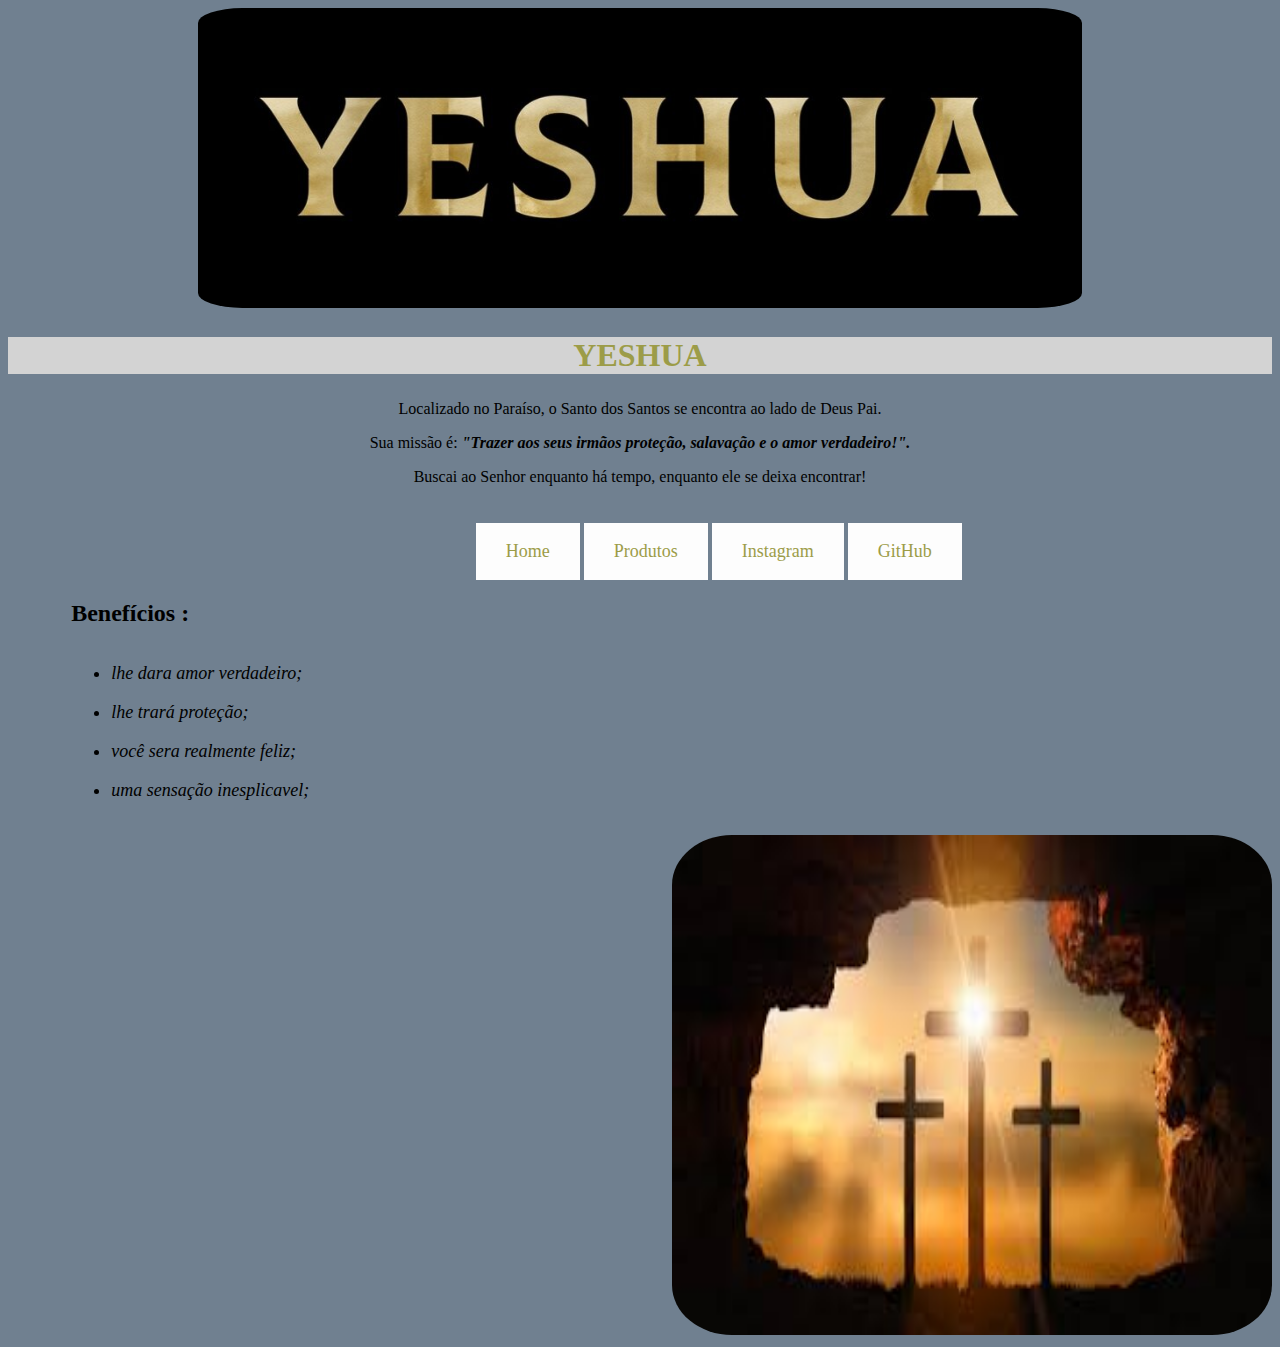
<file: index.html>
<!DOCTYPE html>
<html>

<head>
    <title>Site Gui</title>
    <link rel="stylesheet" href="index.css">
</head>

<body>
    <main>
        <img id="imagem_principal" src="yeshua.jpg">
        <div id="titulo">
            <h1 style="background-color:LightGray;">YESHUA</h1>
        </div>
        <div id="introdução">
            <p>Localizado no Paraíso, o Santo dos Santos se encontra ao lado de Deus Pai.</p>

            <p>Sua missão é: <strong><em>"Trazer aos seus irmãos proteção, salavação e o amor verdadeiro!".</em></strong>

            <p>Buscai ao Senhor enquanto há tempo, enquanto ele se deixa encontrar! </p>
        </div>

        <div id="botões">
            <a href="index.html">Home</a>
            <a href="produtos.html">Produtos</a>
            <a href="https:instagram.com">Instagram</a>
            <a href="">GitHub</a>
            
        </div>
        <div id="lista">
            <h2>Benefícios :</h2>
            <ul>
                <li class="itens">lhe dara amor verdadeiro;</li><br>
                <li class="itens">lhe trará proteção;</li><br>
                <li class="itens">você sera realmente feliz;</li><br>
                <li class="itens">uma sensação inesplicavel;</li><br>
            </ul>
            <img id="imagem_secundaria" src="cruz.jpeg">
        </div>


    </main>
    <footer></footer>

</body>

</html>
</file>
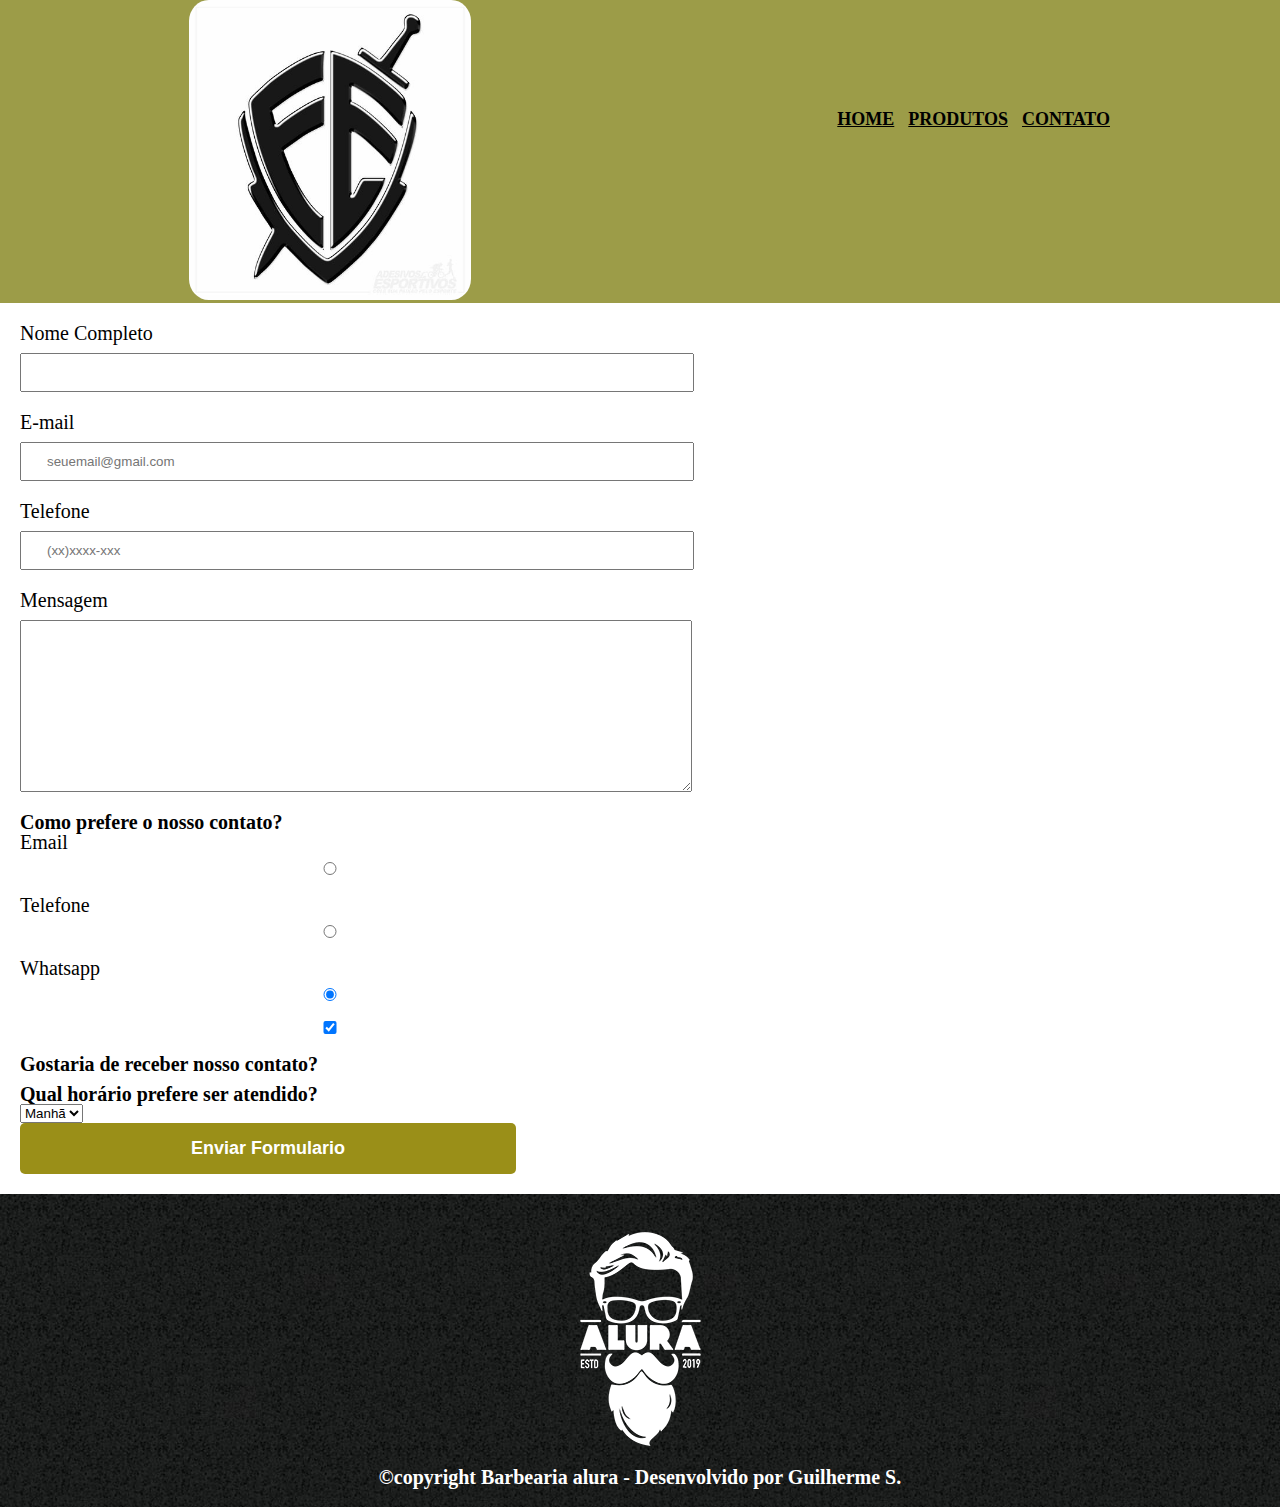
<file: contatos.html>
<!DOCTYPE html>
<html>

<head>
    <meta charset="UTF-8">
    <title>Contato</title>
    <link rel="stylesheet" href="reset.css">
    <link rel="stylesheet" href="style.css">
</head>

<body>
    <header>
        <div class="caixa">
            <img id="img_prin" src="escudofe.jpg">
            <nav>
                <ul>
                    <li><a href="index.html">Home</a></li>
                    <li><a href="produtos.html">produtos</a></li>
                    <li><a href="contatos.html">Contato</a></li>
                </ul>
            </nav>
        </div>
    </header>
    <main>
        <form>
            <div>
                
                <label for="nomecompleto">Nome Completo</label>
                <input id="nomecompleto" required type="text">

                <label for="email">E-mail</label>
                <input id="email" placeholder="seuemail@gmail.com" required type="email">

                <label for="telefone">Telefone</label>
                <input id="telefone" placeholder="(xx)xxxx-xxx" required type="tel">

                <label for="mensagem">Mensagem</label>
                <textarea cols="70" required rows="10" id="mensagem"></textarea>

                <p>Como prefere o nosso contato?</p>
                <label for="radio-email">Email</label>
                <input type="radio" name="contato" id="radio-email">

                <label for="radio-telefone">Telefone</label>
                <input type="radio" name="contato" id="radio-telefone">

                <label for="radio-whatsapp">Whatsapp</label>
                <input type="radio" name="contato" checked id="radio-whatsapp">
            </div>
            <label>
                <input type="checkbox" name="contato" checked id="contato">
                <p>Gostaria de receber nosso contato?</p>
            </label>

            <div>
                <p>Qual horário prefere ser atendido?</p>
                <select>
                    <option>Manhã</option>
                    <option>Tarde</option>
                    <option>Noite</option>
                </select>
            </div>

            <input type="submit" class="enviar" value="Enviar Formulario">
        </form>
    </main>
    <footer>
        <img src="logo-branco.png">
        <p>&copy;copyright Barbearia alura - Desenvolvido por Guilherme S.</p>
    </footer>
</body>

</html>
</file>
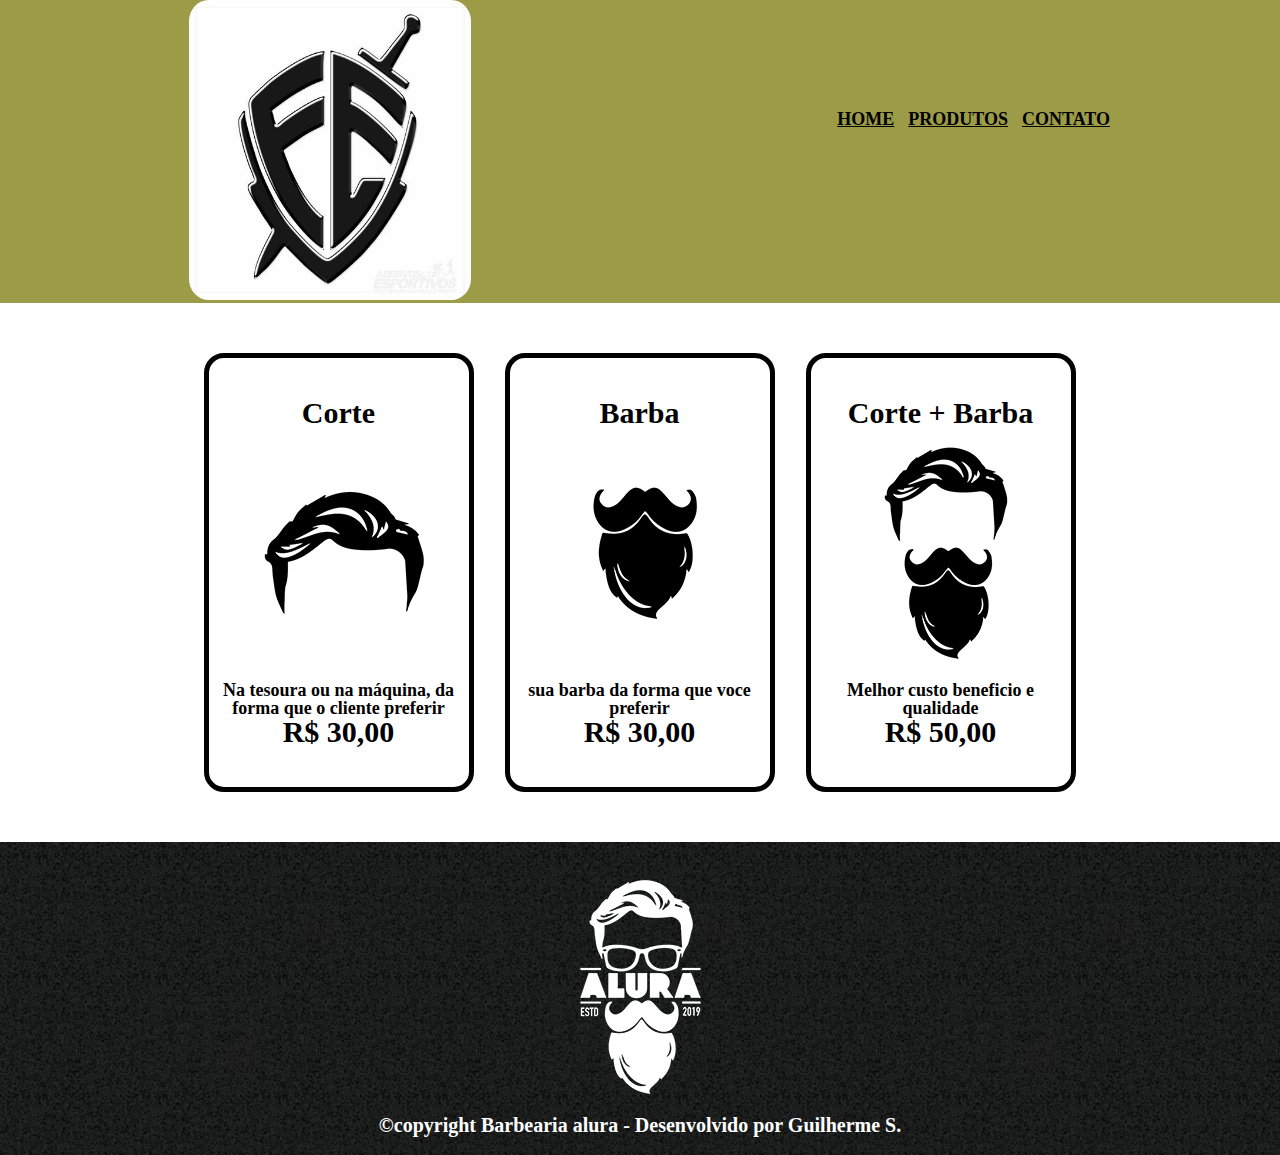
<file: produtos.html>
<!DOCTYPE html>
<html>

<head>
    <meta charset="UTF-8">
    <title>Produtos</title>
    <link rel="stylesheet" href="reset.css">
    <link rel="stylesheet" href="style.css">
</head>

<body>
    <header>
        <div class="caixa">
            <img id="img_prin" src="escudofe.jpg">
            <nav>
                <ul>
                    <li><a href="index.html">Home</a></li>
                    <li><a href="produtos.html">produtos</a></li>
                    <li><a href="contatos.html">Contato</a></li>
                </ul>
            </nav>
        </div>
    </header>
    <main>
    
        <ul class="produtos">
            <li>
                <h2>Corte</h2>
                <img src="cabelo.jpg" alt="">
                <p class="produto_descricao">Na tesoura ou na máquina, da forma que o cliente preferir</p>
                <p class="produto_preco">R$ 30,00</p>
            </li>

            <li>
                <h2>Barba</h2>
                <img src="barba.jpg" alt="">
                <p class="produto_descricao">sua barba da forma que voce preferir</p>
                <p class="produto_preco">R$ 30,00</p>
            </li>

            <li>
                <h2>Corte + Barba</h2>
                <img src="cabelo+barba.jpg" alt="">
                <p class="produto_descricao">Melhor custo beneficio e qualidade</p>
                <p class="produto_preco">R$ 50,00</p>
            </li>
        </ul>
    </main>
    <footer>
        <img src="logo-branco.png">
        <p>&copy;copyright Barbearia alura - Desenvolvido por Guilherme S.</p>
    </footer>
</body>

</html>
</file>
<file: index.css>
body {
    background-color: slategrey;
    color: black;
}

h1 {
    color: rgb(156, 156, 72);
    text-align: center;
}

p {
    text-align: center;
}

#botões {
    margin-top: 3%;
    margin-left:37% ;
    margin-right:15% ;
}

#introdução {
    margin: 2%;
}

#titulo {
    margin-top: 2%;
}

#lista {
    margin-left: 5%;
}


a {
    background-color: #fdfdfd;
    border:none;
    color: rgb(156, 156, 72);
    padding: 18px 30px;
    text-align: center;
    text-decoration: none;
    display: inline-block;
    font-size: 18px;
  }

  #imagem_principal {
    width: 70%;
    height: 300px;
    margin-left: 15%;
    margin-right: 15%;
    border-radius: 5%;
  }

  #imagem_secundaria {
    width: 50%;
    height: 500px;
    margin-left: 50%;
    margin-right: 50%;
    border-radius: 10%;
  }

.itens {
font-style: italic;
font-size: large;
}

ul {
    display: inline-block;
    vertical-align: top;
    margin-right: 10%;
}
</file>
<file: style.css>
header {
    background-color: rgb(156, 156, 72);
}

nav li {
    display: inline;
}

nav a {
    text-transform: uppercase;
    color: rgb(0, 0, 0);
    font-weight: bold;
    font-size: 18px;
    margin: 0 0 0 10px;
}

nav {
    position: absolute;
    top: 110px;
    right: 0;
}

#img_prin {
    width:30%;
    height: 300px;
    margin-left: 2%;
    border-radius: 7%;
}

.caixa {
    position: relative;
    width: 940px;
    margin: 0 auto;
}

.produtos {
    width: 900px;
    margin: 0 auto;
    padding: 50px 0 ;
}

.produtos li {
    display: inline-block;
    text-align: center;
    width: 30%;
    vertical-align: top;
    margin: 0 1.5%;
    padding: 40px 10px;
    box-sizing: border-box;
    border: 5px solid #000000;
    border-radius: 20px;
}

.produtos h2 {
    font-size: 30px;
    font-weight: bold;
}

.produto_preco {
    font-size: 30px;
    font-weight: bold;
}

.produto_descricao {
    font-size: 18px;
}
 
nav a:hover {
    color: rgb(255, 255, 255);
    text-decoration: underline;
    font-size: 25px;
}

.produtos li:hover {
    border-color: rgb(154, 143, 24);
}

.produtos li:active {
    border-color: brown;
}

.produtos li:hover h2 {
    font-size: 40px;
}

footer{
    background: url("bg.jpg");
    text-align: center;
    padding: 20px 0;
}

footer p{
    color: white;
}

form{
    margin: 20px 20px;
}

form label {
    display: block;
    font-size: 20px;
    margin: 0 0 10px;
}

form input, form textarea{
    display: block;
    margin: 0 0 20px;
    padding: 10px 25px;
    width: 50%;
}

.enviar {
    width: 40%;
    padding: 15px 0;
    background: rgb(154, 143, 24);
    color: #ffffff;
    font-weight: bold;
    font-size: 18px;
    border: none;
    border-radius: 5px;
    transition: 2s background;
}

.enviar:hover{
    background: rgb(0, 0, 0);
    cursor: pointer;
    transform: rotateY(30deg)
}

p{
    font-size: 20px;
    font-weight: bold;
}
</file>
